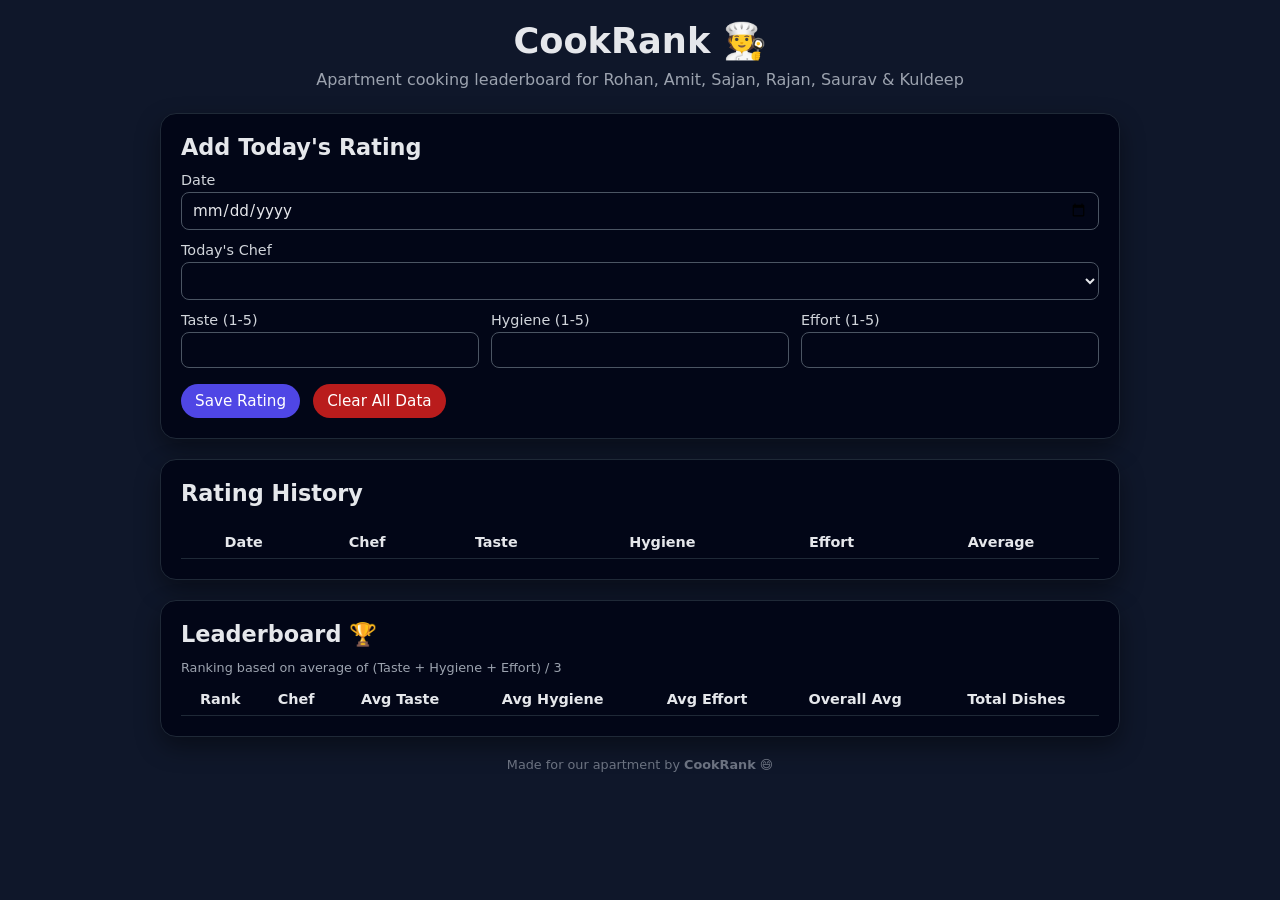
<file: index.html>
<!DOCTYPE html>
<html lang="en">
<head>
  <meta charset="UTF-8" />
  <title>CookRank - Apartment Cooking Leaderboard</title>
  <link rel="stylesheet" href="style.css" />
</head>
<body>
  <div class="container">
    <h1>CookRank 🧑‍🍳</h1>
    <p class="subtitle">
      Apartment cooking leaderboard for Rohan, Amit, Sajan, Rajan, Saurav & Kuldeep
    </p>

    <!-- Add Rating Section -->
    <section class="card">
      <h2>Add Today's Rating</h2>
      <form id="ratingForm">
        <div class="form-group">
          <label for="date">Date</label>
          <input type="date" id="date" required />
        </div>

        <div class="form-group">
          <label for="chefSelect">Today's Chef</label>
          <select id="chefSelect" required>
            <!-- JS will fill members -->
          </select>
        </div>

        <div class="form-row">
          <div class="form-group">
            <label for="taste">Taste (1-5)</label>
            <input type="number" id="taste" min="1" max="5" required />
          </div>

          <div class="form-group">
            <label for="hygiene">Hygiene (1-5)</label>
            <input type="number" id="hygiene" min="1" max="5" required />
          </div>

          <div class="form-group">
            <label for="effort">Effort (1-5)</label>
            <input type="number" id="effort" min="1" max="5" required />
          </div>
        </div>

        <button type="submit" class="btn primary">Save Rating</button>
        <button type="button" id="clearAll" class="btn danger">Clear All Data</button>
      </form>
    </section>

    <!-- History Section -->
    <section class="card">
      <h2>Rating History</h2>
      <div class="table-wrapper">
        <table>
          <thead>
            <tr>
              <th>Date</th>
              <th>Chef</th>
              <th>Taste</th>
              <th>Hygiene</th>
              <th>Effort</th>
              <th>Average</th>
            </tr>
          </thead>
          <tbody id="ratingTableBody">
            <!-- JS will fill -->
          </tbody>
        </table>
      </div>
    </section>

    <!-- Leaderboard Section -->
    <section class="card">
      <h2>Leaderboard 🏆</h2>
      <p class="small-note">
        Ranking based on average of (Taste + Hygiene + Effort) / 3
      </p>
      <div class="table-wrapper">
        <table>
          <thead>
            <tr>
              <th>Rank</th>
              <th>Chef</th>
              <th>Avg Taste</th>
              <th>Avg Hygiene</th>
              <th>Avg Effort</th>
              <th>Overall Avg</th>
              <th>Total Dishes</th>
            </tr>
          </thead>
          <tbody id="leaderboardBody">
            <!-- JS will fill -->
          </tbody>
        </table>
      </div>
    </section>
  </div>

  <footer>
    Made for our apartment by <strong>CookRank</strong> 😄
  </footer>

  <script src="script.js"></script>
</body>
</html>
</file>
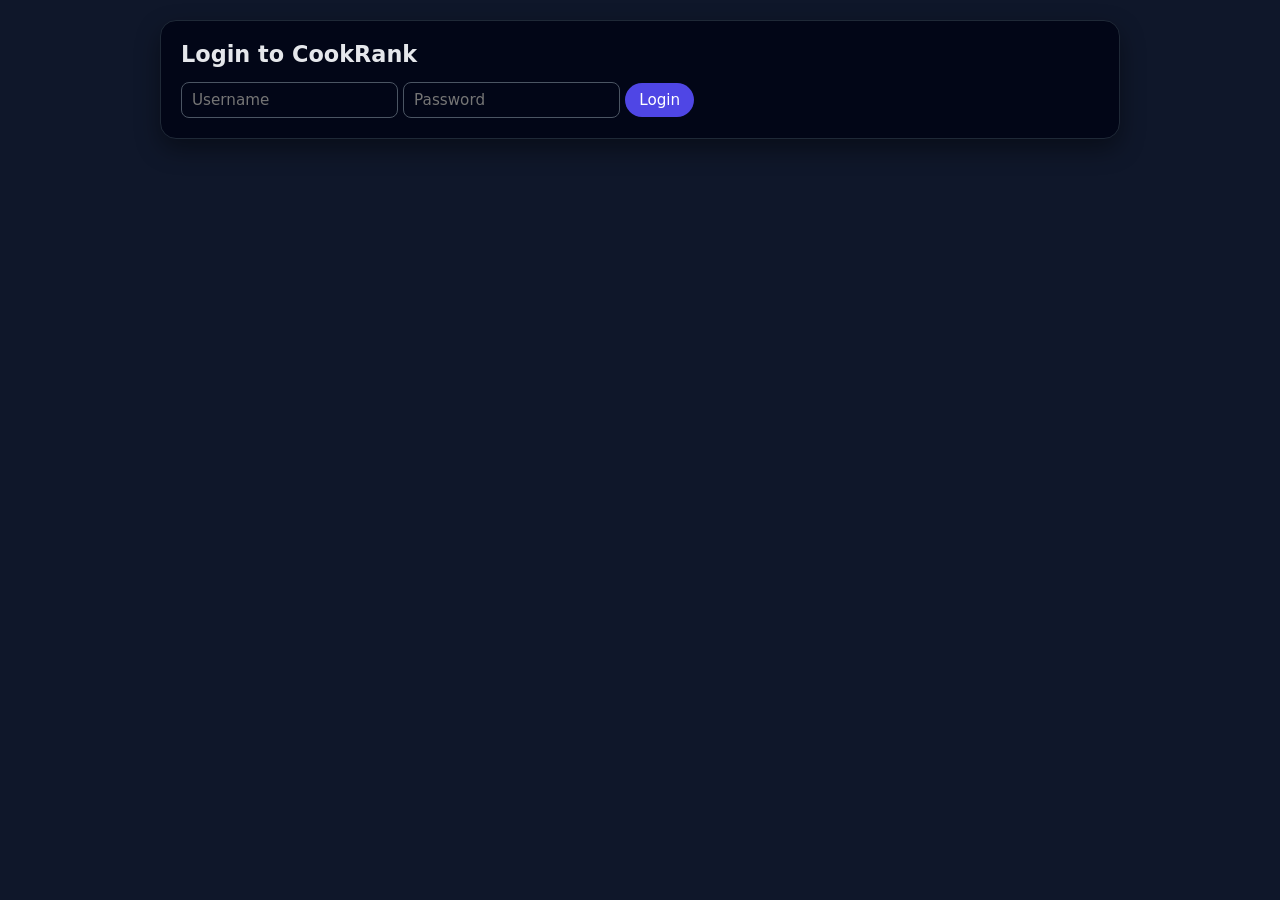
<file: login.html>
<!DOCTYPE html>
<html>
<head>
  <title>Login - CookRank</title>
  <link rel="stylesheet" href="style.css">
</head>
<body>
<div class="container card">
  <h2>Login to CookRank</h2>

  <input id="username" placeholder="Username" />
  <input id="password" type="password" placeholder="Password"/>

  <button onclick="login()" class="btn primary">Login</button>

  <p style="color:red" id="msg"></p>
</div>

<script src="script.js"></script>
<script>
async function login() {
  const username = document.getElementById("username").value;
  const password = document.getElementById("password").value;

  const res = await fetch(`${API}/login`, {
    method: "POST",
    headers: {"Content-Type": "application/json"},
    body: JSON.stringify({username,password})
  });

  const data = await res.json();

  if(data.token){
    saveToken(data.token);
    window.location = "rate.html";
  } else {
    document.getElementById("msg").textContent = data.error;
  }
}
</script>
</body>
</html>
</file>
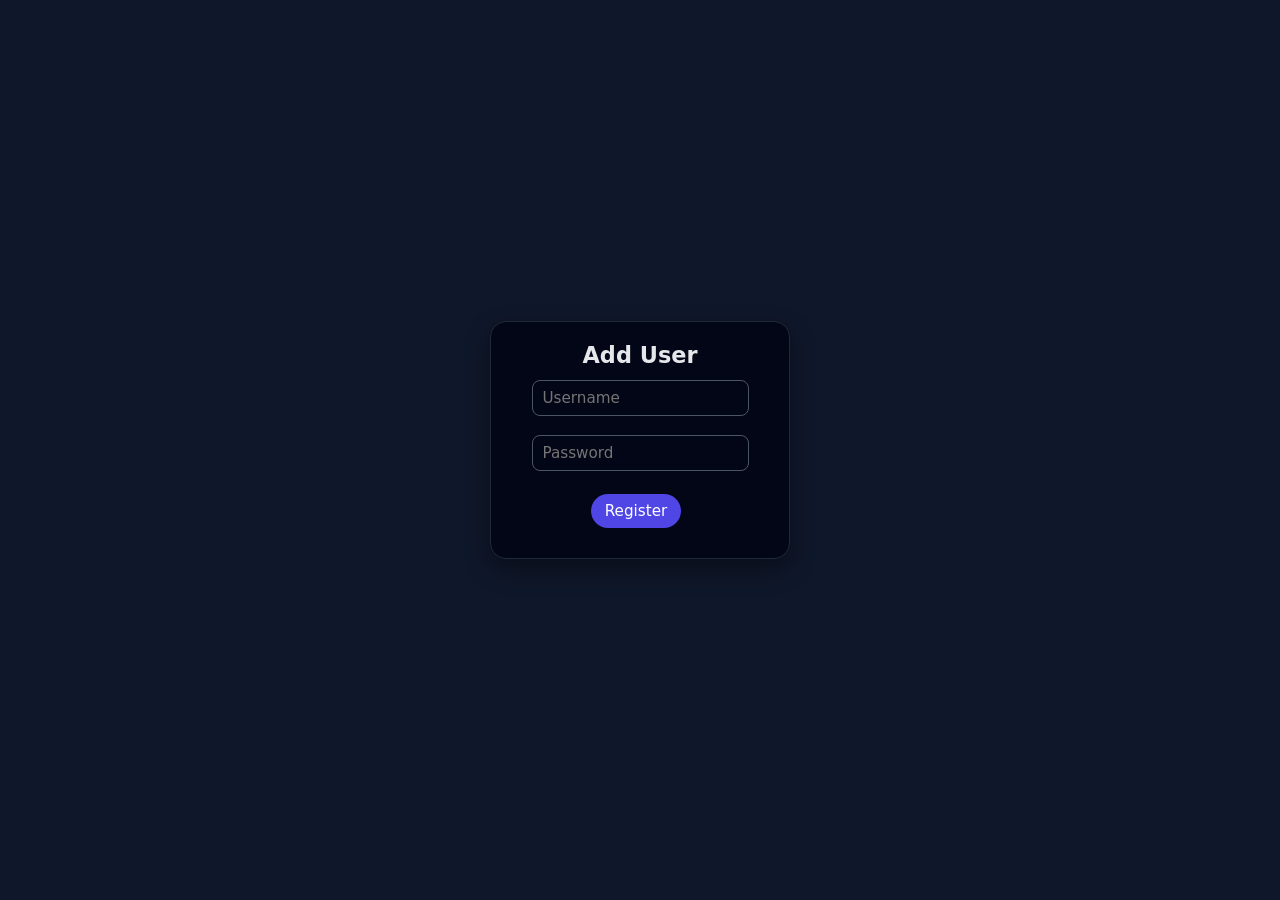
<file: register.html>
<!DOCTYPE html>
<html>
<head>
  <title>Register User</title>
  <link rel="stylesheet" href="style.css">
</head>
<body style="display:flex;justify-content:center;align-items:center;height:100vh;">
<div class="card" style="width:300px;text-align:center;">
  <h2>Add User</h2>
  <input id="username" placeholder="Username"><br><br>
  <input id="password" type="password" placeholder="Password"><br><br>
  <button onclick="register()" class="btn primary">Register</button>
  <p id="msg" style="color:red;margin-top:10px;"></p>
</div>

<script src="script.js"></script>
<script>
async function register() {
  const username = document.getElementById("username").value;
  const password = document.getElementById("password").value;

  const res = await fetch(`${API}/register`, {
    method: "POST",
    headers: {"Content-Type": "application/json"},
    body: JSON.stringify({username,password})
  });
  
  const data = await res.json();

  if(data.username){
    document.getElementById("msg").style.color="lightgreen";
    document.getElementById("msg").textContent = "Registered Successfully!";
  } else {
    document.getElementById("msg").textContent = data.error;
  }
}
</script>
</body>
</html>
</file>
<file: style.css>
* {
  box-sizing: border-box;
  margin: 0;
  padding: 0;
  font-family: system-ui, -apple-system, BlinkMacSystemFont, "Segoe UI", sans-serif;
}

body {
  background: #0f172a;
  color: #e5e7eb;
  padding: 20px;
}

.container {
  max-width: 960px;
  margin: 0 auto;
}

h1 {
  text-align: center;
  margin-bottom: 8px;
  font-size: 2.2rem;
}

.subtitle {
  text-align: center;
  margin-bottom: 24px;
  color: #9ca3af;
}

.card {
  background: #020617;
  border-radius: 16px;
  padding: 20px;
  margin-bottom: 20px;
  border: 1px solid #1f2937;
  box-shadow: 0 10px 25px rgba(0, 0, 0, 0.4);
}

.card h2 {
  margin-bottom: 12px;
  font-size: 1.4rem;
}

.form-group {
  margin-bottom: 12px;
  display: flex;
  flex-direction: column;
  gap: 4px;
}

.form-row {
  display: flex;
  flex-wrap: wrap;
  gap: 12px;
}

.form-row .form-group {
  flex: 1;
  min-width: 120px;
}

label {
  font-size: 0.9rem;
  color: #d1d5db;
}

input,
select {
  padding: 8px 10px;
  border-radius: 8px;
  border: 1px solid #4b5563;
  background: #020617;
  color: #e5e7eb;
  outline: none;
  font-size: 0.95rem;
}

input:focus,
select:focus {
  border-color: #6366f1;
}

.btn {
  padding: 8px 14px;
  border-radius: 999px;
  border: none;
  cursor: pointer;
  font-size: 0.95rem;
  margin-top: 4px;
  margin-right: 8px;
}

.btn.primary {
  background: #4f46e5;
  color: white;
}

.btn.primary:hover {
  opacity: 0.9;
}

.btn.danger {
  background: #b91c1c;
  color: white;
}

.btn.danger:hover {
  opacity: 0.9;
}

.table-wrapper {
  width: 100%;
  overflow-x: auto;
}

table {
  width: 100%;
  border-collapse: collapse;
  margin-top: 8px;
  font-size: 0.9rem;
}

th,
td {
  border-bottom: 1px solid #1f2937;
  padding: 8px 6px;
  text-align: center;
}

th {
  background: #020617;
  position: sticky;
  top: 0;
  z-index: 1;
}

tbody tr:nth-child(even) {
  background: #020617;
}

tbody tr:nth-child(odd) {
  background: #020617;
}

.small-note {
  font-size: 0.8rem;
  color: #9ca3af;
}

footer {
  text-align: center;
  margin-top: 16px;
  font-size: 0.8rem;
  color: #6b7280;
}
</file>
